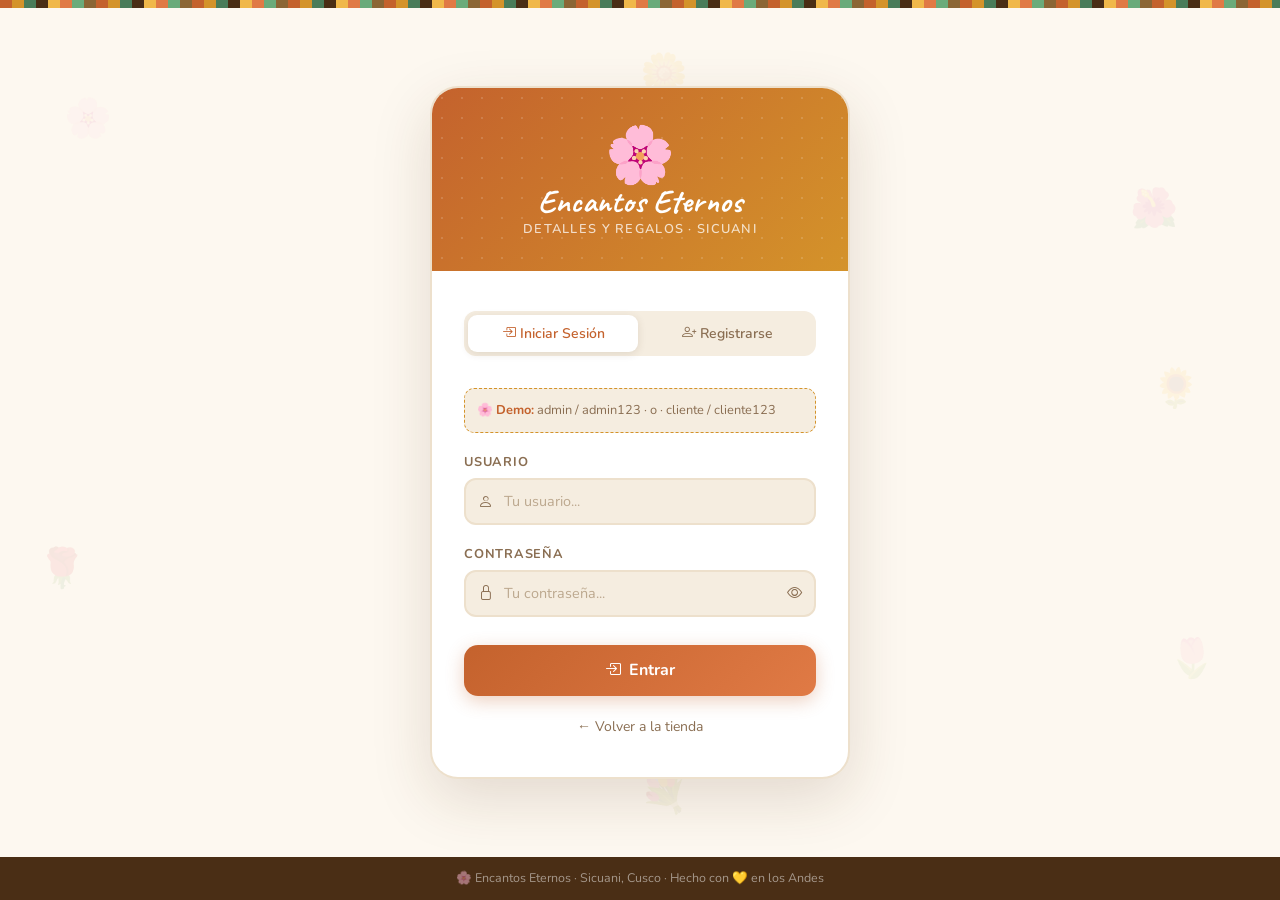
<file: login.html>
<!DOCTYPE html>
<html lang="es">
<head>
  <meta charset="UTF-8"/>
  <meta name="viewport" content="width=device-width, initial-scale=1.0"/>
  <title>Iniciar Sesión – Encantos Eternos</title>
  <link href="https://cdn.jsdelivr.net/npm/bootstrap@5.3.3/dist/css/bootstrap.min.css" rel="stylesheet"/>
  <link href="https://cdn.jsdelivr.net/npm/bootstrap-icons@1.11.3/font/bootstrap-icons.min.css" rel="stylesheet"/>
  <link href="https://fonts.googleapis.com/css2?family=Caveat:wght@400;600;700&family=Lora:ital,wght@0,400;0,600&family=Nunito:wght@300;400;600;700&display=swap" rel="stylesheet"/>
  <link rel="stylesheet" href="css/style-login.css">
</head>
<body>

  <div class="andean-top"></div>

  <!-- Flores de fondo -->
  <div class="bg-flores" aria-hidden="true">
    <div class="bg-flor" style="top:10%;left:5%;animation-delay:0s">🌸</div>
    <div class="bg-flor" style="top:20%;right:8%;animation-delay:-3s">🌺</div>
    <div class="bg-flor" style="top:60%;left:3%;animation-delay:-6s">🌹</div>
    <div class="bg-flor" style="top:70%;right:5%;animation-delay:-9s">🌷</div>
    <div class="bg-flor" style="top:40%;left:90%;animation-delay:-12s">🌻</div>
    <div class="bg-flor" style="top:85%;left:50%;animation-delay:-15s">💐</div>
    <div class="bg-flor" style="top:5%;left:50%;animation-delay:-18s">🌼</div>
  </div>

  <div class="login-wrap">
    <div class="login-card">
      <div class="login-header">
        <div class="login-logo">🌸</div>
        <div class="login-brand">Encantos Eternos</div>
        <div class="login-sub">Detalles y Regalos · Sicuani</div>
      </div>

      <div class="login-body">
        <!-- Tabs -->
        <div class="tab-selector">
          <button class="tab-btn active" id="tabLogin" onclick="switchTab('login')">
            <i class="bi bi-box-arrow-in-right me-1"></i>Iniciar Sesión
          </button>
          <button class="tab-btn" id="tabRegister" onclick="switchTab('register')">
            <i class="bi bi-person-plus me-1"></i>Registrarse
          </button>
        </div>

        <!-- Alerta -->
        <div class="alert-custom alert-error" id="alertError">
          <i class="bi bi-exclamation-circle"></i>
          <span id="alertErrorMsg">Error</span>
        </div>
        <div class="alert-custom alert-success" id="alertSuccess">
          <i class="bi bi-check-circle"></i>
          <span id="alertSuccessMsg">¡Éxito!</span>
        </div>

        <!-- Demo hint -->
        <div class="demo-hint" id="demoHint">
          🌸 <strong>Demo:</strong> admin / admin123 · o · cliente / cliente123
        </div>

        <!-- Formulario Login -->
        <form id="formLogin" onsubmit="handleLogin(event)">
          <div class="form-group">
            <label class="form-label-custom">Usuario</label>
            <div class="input-wrap">
              <i class="bi bi-person input-ico"></i>
              <input type="text" class="input-custom" id="loginUser" placeholder="Tu usuario..." required autocomplete="username"/>
            </div>
          </div>
          <div class="form-group">
            <label class="form-label-custom">Contraseña</label>
            <div class="input-wrap">
              <i class="bi bi-lock input-ico"></i>
              <input type="password" class="input-custom" id="loginPass" placeholder="Tu contraseña..." required autocomplete="current-password"/>
              <button type="button" class="input-toggle" onclick="togglePass('loginPass',this)">
                <i class="bi bi-eye"></i>
              </button>
            </div>
          </div>
          <button type="submit" class="btn-login-main" id="btnLogin">
            <i class="bi bi-box-arrow-in-right me-2"></i>Entrar
          </button>
        </form>

        <!-- Formulario Registro -->
        <form id="formRegister" onsubmit="handleRegister(event)" style="display:none;">
          <div class="form-group">
            <label class="form-label-custom">Nombre completo</label>
            <div class="input-wrap">
              <i class="bi bi-person-heart input-ico"></i>
              <input type="text" class="input-custom" id="regNombre" placeholder="Tu nombre..." required/>
            </div>
          </div>
          <div class="form-group">
            <label class="form-label-custom">Usuario</label>
            <div class="input-wrap">
              <i class="bi bi-at input-ico"></i>
              <input type="text" class="input-custom" id="regUser" placeholder="Elige un usuario..." required autocomplete="username"/>
            </div>
          </div>
          <div class="form-group">
            <label class="form-label-custom">Contraseña</label>
            <div class="input-wrap">
              <i class="bi bi-lock input-ico"></i>
              <input type="password" class="input-custom" id="regPass" placeholder="Elige una contraseña..." required autocomplete="new-password"/>
              <button type="button" class="input-toggle" onclick="togglePass('regPass',this)">
                <i class="bi bi-eye"></i>
              </button>
            </div>
          </div>
          <button type="submit" class="btn-login-main" id="btnRegister">
            <i class="bi bi-person-check me-2"></i>Crear cuenta
          </button>
          <p style="font-size:.78rem;color:var(--muted);text-align:center;margin-top:.75rem;">
            Las cuentas nuevas se crean como cliente. Para acceso admin, contacta al administrador.
          </p>
        </form>

        <a href="index.html" class="back-link">← Volver a la tienda</a>
      </div>
    </div>
  </div>

  <footer class="login-footer">
    🌸 Encantos Eternos · Sicuani, Cusco · Hecho con <span>💛</span> en los Andes
  </footer>

  <script src="../backend/auth.js"></script>
  <script>
    // Redirigir si ya hay sesión
    if (window.auth && window.auth.isLoggedIn()) {
      const session = window.auth.getSession();
      window.location.href = session.rol === 'admin' ? 'dashboard.html' : 'index.html';
    }

    function switchTab(tab) {
      const isLogin = tab === 'login';
      document.getElementById('tabLogin').classList.toggle('active', isLogin);
      document.getElementById('tabRegister').classList.toggle('active', !isLogin);
      document.getElementById('formLogin').style.display = isLogin ? '' : 'none';
      document.getElementById('formRegister').style.display = isLogin ? 'none' : '';
      document.getElementById('demoHint').style.display = isLogin ? '' : 'none';
      hideAlerts();
    }

    function handleLogin(e) {
      e.preventDefault();
      hideAlerts();
      const usuario = document.getElementById('loginUser').value.trim();
      const password = document.getElementById('loginPass').value;
      const btn = document.getElementById('btnLogin');
      btn.disabled = true;
      btn.innerHTML = '<span class="spinner-border spinner-border-sm me-2"></span>Entrando...';

      setTimeout(() => {
        const result = window.auth.login(usuario, password);
        if (result.success) {
          showSuccess('¡Bienvenida/o! Redirigiendo… 🌸');
          setTimeout(() => {
            window.location.href = result.user.rol === 'admin' ? 'dashboard.html' : 'index.html';
          }, 1000);
        } else {
          showError(result.error);
          btn.disabled = false;
          btn.innerHTML = '<i class="bi bi-box-arrow-in-right me-2"></i>Entrar';
        }
      }, 600);
    }

    function handleRegister(e) {
      e.preventDefault();
      hideAlerts();
      const nombre = document.getElementById('regNombre').value.trim();
      const usuario = document.getElementById('regUser').value.trim();
      const password = document.getElementById('regPass').value;

      if (password.length < 6) { showError('La contraseña debe tener al menos 6 caracteres'); return; }

      // Auto-login temporal para registro de cliente (no admin)
      const users = JSON.parse(localStorage.getItem('encantos_users') || '[]');
      if (users.find(u => u.usuario === usuario)) {
        showError('Ese usuario ya existe, elige otro'); return;
      }
      users.push({ usuario, password, nombre, rol: 'cliente' });
      localStorage.setItem('encantos_users', JSON.stringify(users));

      showSuccess('¡Cuenta creada! Iniciando sesión… 🌷');
      window.auth.login(usuario, password);
      setTimeout(() => { window.location.href = 'index.html'; }, 1200);
    }

    function togglePass(inputId, btn) {
      const input = document.getElementById(inputId);
      const isPass = input.type === 'password';
      input.type = isPass ? 'text' : 'password';
      btn.innerHTML = `<i class="bi bi-eye${isPass ? '-slash' : ''}"></i>`;
    }

    function showError(msg) {
      const el = document.getElementById('alertError');
      document.getElementById('alertErrorMsg').textContent = msg;
      el.style.display = 'flex';
      setTimeout(() => el.style.display = 'none', 5000);
    }

    function showSuccess(msg) {
      const el = document.getElementById('alertSuccess');
      document.getElementById('alertSuccessMsg').textContent = msg;
      el.style.display = 'flex';
    }

    function hideAlerts() {
      document.getElementById('alertError').style.display = 'none';
      document.getElementById('alertSuccess').style.display = 'none';
    }
  </script>
</body>
</html>
</file>
<file: css/style-login.css>
:root {
      --hueso: #fdf8f0; --hueso-2: #f5ede0; --hueso-3: #ede0cc;
      --terracota: #c4622d; --terra-dk: #a34e20; --terra-lt: #e07a45;
      --mostaza: #d4932a; --mostaza-lt: #f0b84a;
      --verde: #4a7c59; --verde-dk: #325a3e;
      --ocre: #8b6635; --marron: #4a2e15;
      --texto: #3d2810; --muted: #8a6e52;
    }
    *, *::before, *::after { box-sizing: border-box; margin: 0; }
    html { scroll-behavior: smooth; }
    body {
      font-family: 'Nunito', sans-serif;
      background: var(--hueso);
      min-height: 100vh;
      display: flex;
      flex-direction: column;
      overflow-x: hidden;
    }

    /* Andean stripe */
    .andean-top {
      height: 8px;
      background: repeating-linear-gradient(90deg,
        #c4622d 0,#c4622d 12px, #d4932a 12px,#d4932a 24px,
        #4a7c59 24px,#4a7c59 36px, #4a2e15 36px,#4a2e15 48px,
        #f0b84a 48px,#f0b84a 60px, #e07a45 60px,#e07a45 72px,
        #6aab7a 72px,#6aab7a 84px, #8b6635 84px,#8b6635 96px);
    }

    /* Background flores flotantes */
    .bg-flores {
      position: fixed; inset: 0; pointer-events: none; z-index: 0; overflow: hidden;
    }
    .bg-flor {
      position: absolute; font-size: clamp(1.5rem,3vw,3rem); opacity: .07;
      animation: floatBg 20s ease-in-out infinite;
    }

    .login-wrap {
      flex: 1; display: flex; align-items: center; justify-content: center;
      padding: 2rem 1rem; position: relative; z-index: 1;
    }

    .login-card {
      background: white;
      border-radius: 28px;
      border: 2.5px solid var(--hueso-3);
      box-shadow: 0 20px 60px rgba(78,46,21,.15);
      width: 100%; max-width: 420px;
      overflow: hidden;
      animation: slideUp .6s ease both;
    }

    .login-header {
      background: linear-gradient(135deg, var(--terracota) 0%, var(--mostaza) 100%);
      padding: 2.5rem 2rem 2rem;
      text-align: center;
      position: relative;
      overflow: hidden;
    }
    .login-header::before {
      content: '';
      position: absolute; inset: 0;
      background-image: radial-gradient(rgba(255,255,255,.15) 1px, transparent 1px);
      background-size: 20px 20px;
    }
    .login-logo { font-size: 3.5rem; line-height: 1; position: relative; z-index: 1; animation: wiggle 3s ease-in-out infinite; }
    .login-brand { font-family: 'Caveat', cursive; font-size: 2rem; font-weight: 700; color: white; line-height: 1.1; position: relative; z-index: 1; }
    .login-sub { font-size: .8rem; color: rgba(255,255,255,.75); letter-spacing: .1em; text-transform: uppercase; font-weight: 600; position: relative; z-index: 1; }

    .login-body { padding: 2.5rem 2rem; }

    .tab-selector {
      display: flex; background: var(--hueso-2); border-radius: 12px; padding: 4px;
      margin-bottom: 2rem; gap: 4px;
    }
    .tab-btn {
      flex: 1; padding: .5rem; border: none; border-radius: 9px; font-family: 'Nunito', sans-serif;
      font-size: .875rem; font-weight: 600; cursor: pointer; transition: all .25s;
      background: transparent; color: var(--muted);
    }
    .tab-btn.active {
      background: white; color: var(--terracota);
      box-shadow: 0 2px 8px rgba(78,46,21,.12);
    }

    .form-group { margin-bottom: 1.25rem; }
    .form-label-custom {
      display: block; font-size: .8rem; font-weight: 700; color: var(--muted);
      letter-spacing: .06em; text-transform: uppercase; margin-bottom: .4rem;
    }
    .input-wrap { position: relative; }
    .input-ico {
      position: absolute; left: .9rem; top: 50%; transform: translateY(-50%);
      color: var(--muted); font-size: .95rem; pointer-events: none;
    }
    .input-custom {
      width: 100%; background: var(--hueso-2); border: 2px solid var(--hueso-3);
      border-radius: 12px; padding: .65rem 1rem .65rem 2.4rem;
      font-family: 'Nunito', sans-serif; font-size: .9rem; color: var(--texto);
      transition: border-color .2s, box-shadow .2s; outline: none;
    }
    .input-custom:focus { border-color: var(--terracota); box-shadow: 0 0 0 3px rgba(196,98,45,.12); }
    .input-custom::placeholder { color: #bca88e; }
    .input-toggle {
      position: absolute; right: .9rem; top: 50%; transform: translateY(-50%);
      background: none; border: none; color: var(--muted); cursor: pointer; font-size: .95rem; padding: 0;
    }

    .btn-login-main {
      width: 100%; background: linear-gradient(135deg, var(--terracota), var(--terra-lt));
      color: white; border: none; border-radius: 14px; padding: .85rem;
      font-family: 'Nunito', sans-serif; font-size: 1rem; font-weight: 700;
      cursor: pointer; transition: all .25s; box-shadow: 0 5px 18px rgba(196,98,45,.3);
      margin-top: .5rem;
    }
    .btn-login-main:hover { transform: translateY(-2px); box-shadow: 0 8px 28px rgba(196,98,45,.4); }
    .btn-login-main:active { transform: translateY(0); }
    .btn-login-main:disabled { opacity: .7; cursor: not-allowed; transform: none; }

    .login-divider { text-align: center; color: var(--muted); font-size: .8rem; margin: 1.25rem 0; position: relative; }
    .login-divider::before, .login-divider::after {
      content: ''; position: absolute; top: 50%; width: 35%; height: 1px; background: var(--hueso-3);
    }
    .login-divider::before { left: 0; }
    .login-divider::after { right: 0; }

    .alert-custom {
      border-radius: 10px; padding: .75rem 1rem; font-size: .875rem; font-weight: 600;
      margin-bottom: 1rem; display: none; align-items: center; gap: .5rem;
    }
    .alert-error { background: #fef0ee; border: 1.5px solid #f5b8a8; color: var(--terra-dk); }
    .alert-success { background: #edf7f1; border: 1.5px solid #a8e0c0; color: var(--verde-dk); }

    .demo-hint {
      background: var(--hueso-2); border: 1.5px dashed var(--mostaza);
      border-radius: 10px; padding: .75rem; margin-bottom: 1.25rem;
      font-size: .8rem; color: var(--muted);
    }
    .demo-hint strong { color: var(--terracota); }

    .back-link {
      display: block; text-align: center; margin-top: 1.25rem;
      font-size: .875rem; color: var(--muted); text-decoration: none;
      transition: color .2s;
    }
    .back-link:hover { color: var(--terracota); }

    footer.login-footer {
      background: var(--marron); color: rgba(255,255,255,.5);
      text-align: center; padding: .75rem; font-size: .78rem; position: relative; z-index: 1;
    }
    footer.login-footer span { color: #f0b84a; }

    @keyframes slideUp {
      from { opacity: 0; transform: translateY(30px); }
      to { opacity: 1; transform: translateY(0); }
    }
    @keyframes wiggle {
      0%,100% { transform: rotate(0); }
      20% { transform: rotate(-8deg); }
      40% { transform: rotate(8deg); }
      60% { transform: rotate(-4deg); }
      80% { transform: rotate(4deg); }
    }
    @keyframes floatBg {
      0%,100% { transform: translateY(0) rotate(0); }
      33% { transform: translateY(-20px) rotate(10deg); }
      66% { transform: translateY(-10px) rotate(-5deg); }
    }
</file>
<file: frontend/style/style-login.css>
:root {
      --hueso: #fdf8f0; --hueso-2: #f5ede0; --hueso-3: #ede0cc;
      --terracota: #c4622d; --terra-dk: #a34e20; --terra-lt: #e07a45;
      --mostaza: #d4932a; --mostaza-lt: #f0b84a;
      --verde: #4a7c59; --verde-dk: #325a3e;
      --ocre: #8b6635; --marron: #4a2e15;
      --texto: #3d2810; --muted: #8a6e52;
    }
    *, *::before, *::after { box-sizing: border-box; margin: 0; }
    html { scroll-behavior: smooth; }
    body {
      font-family: 'Nunito', sans-serif;
      background: var(--hueso);
      min-height: 100vh;
      display: flex;
      flex-direction: column;
      overflow-x: hidden;
    }

    /* Andean stripe */
    .andean-top {
      height: 8px;
      background: repeating-linear-gradient(90deg,
        #c4622d 0,#c4622d 12px, #d4932a 12px,#d4932a 24px,
        #4a7c59 24px,#4a7c59 36px, #4a2e15 36px,#4a2e15 48px,
        #f0b84a 48px,#f0b84a 60px, #e07a45 60px,#e07a45 72px,
        #6aab7a 72px,#6aab7a 84px, #8b6635 84px,#8b6635 96px);
    }

    /* Background flores flotantes */
    .bg-flores {
      position: fixed; inset: 0; pointer-events: none; z-index: 0; overflow: hidden;
    }
    .bg-flor {
      position: absolute; font-size: clamp(1.5rem,3vw,3rem); opacity: .07;
      animation: floatBg 20s ease-in-out infinite;
    }

    .login-wrap {
      flex: 1; display: flex; align-items: center; justify-content: center;
      padding: 2rem 1rem; position: relative; z-index: 1;
    }

    .login-card {
      background: white;
      border-radius: 28px;
      border: 2.5px solid var(--hueso-3);
      box-shadow: 0 20px 60px rgba(78,46,21,.15);
      width: 100%; max-width: 420px;
      overflow: hidden;
      animation: slideUp .6s ease both;
    }

    .login-header {
      background: linear-gradient(135deg, var(--terracota) 0%, var(--mostaza) 100%);
      padding: 2.5rem 2rem 2rem;
      text-align: center;
      position: relative;
      overflow: hidden;
    }
    .login-header::before {
      content: '';
      position: absolute; inset: 0;
      background-image: radial-gradient(rgba(255,255,255,.15) 1px, transparent 1px);
      background-size: 20px 20px;
    }
    .login-logo { font-size: 3.5rem; line-height: 1; position: relative; z-index: 1; animation: wiggle 3s ease-in-out infinite; }
    .login-brand { font-family: 'Caveat', cursive; font-size: 2rem; font-weight: 700; color: white; line-height: 1.1; position: relative; z-index: 1; }
    .login-sub { font-size: .8rem; color: rgba(255,255,255,.75); letter-spacing: .1em; text-transform: uppercase; font-weight: 600; position: relative; z-index: 1; }

    .login-body { padding: 2.5rem 2rem; }

    .tab-selector {
      display: flex; background: var(--hueso-2); border-radius: 12px; padding: 4px;
      margin-bottom: 2rem; gap: 4px;
    }
    .tab-btn {
      flex: 1; padding: .5rem; border: none; border-radius: 9px; font-family: 'Nunito', sans-serif;
      font-size: .875rem; font-weight: 600; cursor: pointer; transition: all .25s;
      background: transparent; color: var(--muted);
    }
    .tab-btn.active {
      background: white; color: var(--terracota);
      box-shadow: 0 2px 8px rgba(78,46,21,.12);
    }

    .form-group { margin-bottom: 1.25rem; }
    .form-label-custom {
      display: block; font-size: .8rem; font-weight: 700; color: var(--muted);
      letter-spacing: .06em; text-transform: uppercase; margin-bottom: .4rem;
    }
    .input-wrap { position: relative; }
    .input-ico {
      position: absolute; left: .9rem; top: 50%; transform: translateY(-50%);
      color: var(--muted); font-size: .95rem; pointer-events: none;
    }
    .input-custom {
      width: 100%; background: var(--hueso-2); border: 2px solid var(--hueso-3);
      border-radius: 12px; padding: .65rem 1rem .65rem 2.4rem;
      font-family: 'Nunito', sans-serif; font-size: .9rem; color: var(--texto);
      transition: border-color .2s, box-shadow .2s; outline: none;
    }
    .input-custom:focus { border-color: var(--terracota); box-shadow: 0 0 0 3px rgba(196,98,45,.12); }
    .input-custom::placeholder { color: #bca88e; }
    .input-toggle {
      position: absolute; right: .9rem; top: 50%; transform: translateY(-50%);
      background: none; border: none; color: var(--muted); cursor: pointer; font-size: .95rem; padding: 0;
    }

    .btn-login-main {
      width: 100%; background: linear-gradient(135deg, var(--terracota), var(--terra-lt));
      color: white; border: none; border-radius: 14px; padding: .85rem;
      font-family: 'Nunito', sans-serif; font-size: 1rem; font-weight: 700;
      cursor: pointer; transition: all .25s; box-shadow: 0 5px 18px rgba(196,98,45,.3);
      margin-top: .5rem;
    }
    .btn-login-main:hover { transform: translateY(-2px); box-shadow: 0 8px 28px rgba(196,98,45,.4); }
    .btn-login-main:active { transform: translateY(0); }
    .btn-login-main:disabled { opacity: .7; cursor: not-allowed; transform: none; }

    .login-divider { text-align: center; color: var(--muted); font-size: .8rem; margin: 1.25rem 0; position: relative; }
    .login-divider::before, .login-divider::after {
      content: ''; position: absolute; top: 50%; width: 35%; height: 1px; background: var(--hueso-3);
    }
    .login-divider::before { left: 0; }
    .login-divider::after { right: 0; }

    .alert-custom {
      border-radius: 10px; padding: .75rem 1rem; font-size: .875rem; font-weight: 600;
      margin-bottom: 1rem; display: none; align-items: center; gap: .5rem;
    }
    .alert-error { background: #fef0ee; border: 1.5px solid #f5b8a8; color: var(--terra-dk); }
    .alert-success { background: #edf7f1; border: 1.5px solid #a8e0c0; color: var(--verde-dk); }

    .demo-hint {
      background: var(--hueso-2); border: 1.5px dashed var(--mostaza);
      border-radius: 10px; padding: .75rem; margin-bottom: 1.25rem;
      font-size: .8rem; color: var(--muted);
    }
    .demo-hint strong { color: var(--terracota); }

    .back-link {
      display: block; text-align: center; margin-top: 1.25rem;
      font-size: .875rem; color: var(--muted); text-decoration: none;
      transition: color .2s;
    }
    .back-link:hover { color: var(--terracota); }

    footer.login-footer {
      background: var(--marron); color: rgba(255,255,255,.5);
      text-align: center; padding: .75rem; font-size: .78rem; position: relative; z-index: 1;
    }
    footer.login-footer span { color: #f0b84a; }

    @keyframes slideUp {
      from { opacity: 0; transform: translateY(30px); }
      to { opacity: 1; transform: translateY(0); }
    }
    @keyframes wiggle {
      0%,100% { transform: rotate(0); }
      20% { transform: rotate(-8deg); }
      40% { transform: rotate(8deg); }
      60% { transform: rotate(-4deg); }
      80% { transform: rotate(4deg); }
    }
    @keyframes floatBg {
      0%,100% { transform: translateY(0) rotate(0); }
      33% { transform: translateY(-20px) rotate(10deg); }
      66% { transform: translateY(-10px) rotate(-5deg); }
    }
</file>
